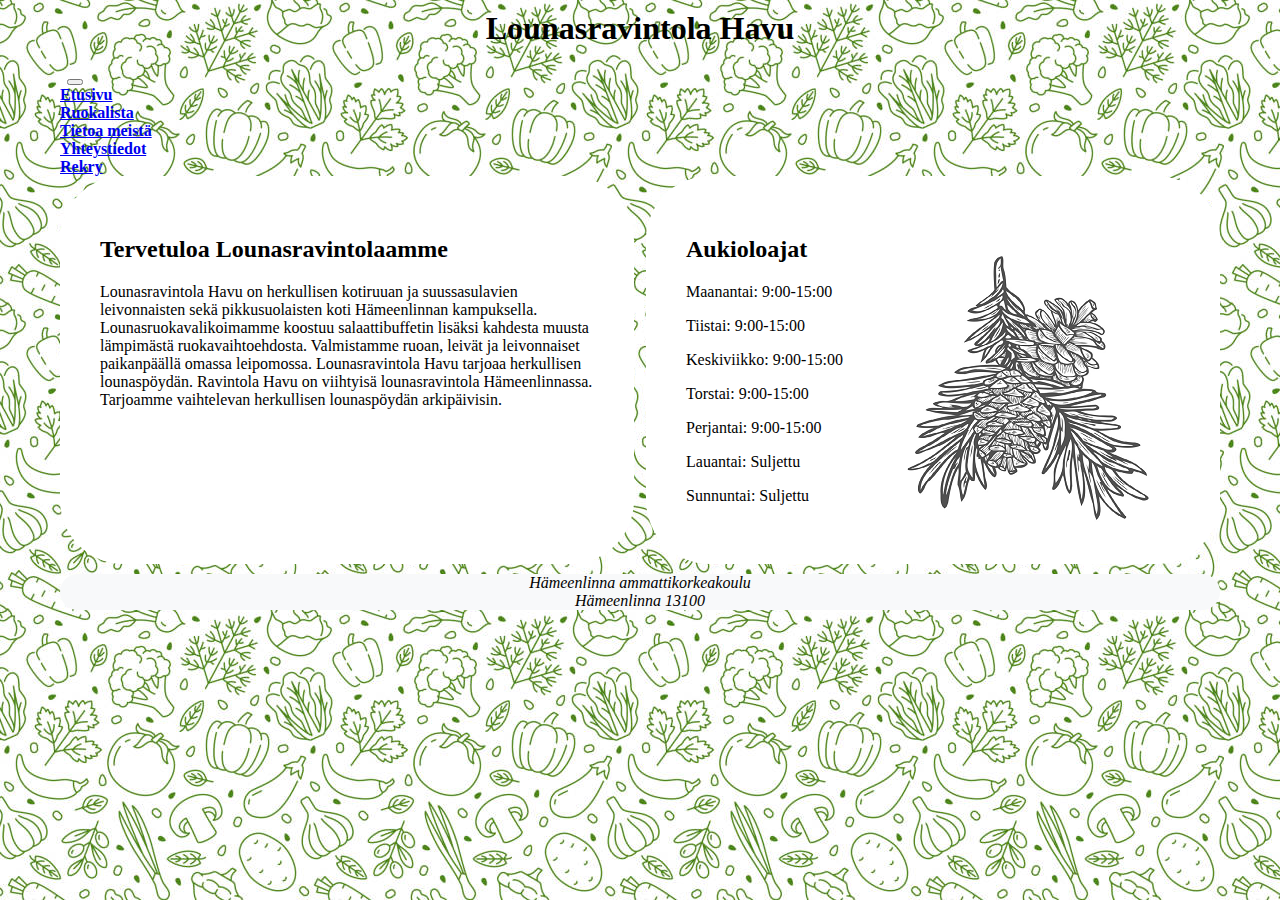
<file: index.html>
<!DOCTYPE html>
<html lang="fi">

<head>
  <meta charset="UTF-8">
  <meta http-equiv="X-UA-Compatible" content="IE=edge">
  <meta name="viewport" content="width=device-width, initial-scale=1.0">
  <meta name="description" content="Lounasravintola Havun nettisivut">
  <title>Team 22 - Project Work</title>
  <link href="https://cdn.jsdelivr.net/npm/bootstrap@5.3.0-alpha1/dist/css/bootstrap.min.css" rel="stylesheet"
    integrity="sha384-GLhlTQ8iRABdZLl6O3oVMWSktQOp6b7In1Zl3/Jr59b6EGGoI1aFkw7cmDA6j6gD" crossorigin="anonymous">
  <link href="assets/css/style.css" rel="stylesheet" type="text/css">
  <style>
    body {
      margin-right: 60px;
      margin-left: 60px;
      background-image: url('assets/images/backgroundFood.jpg');
      background-repeat: repeat;

    }

    ul {
      display: block;
      margin: auto;
    }
  </style>
</head>

<body>
  <h1>Lounasravintola Havu</h1>
  <header class="row">
    <nav class="navbar navbar-expand-lg bg-secondary-subtle rounded-pill ">
      <div class="container-fluid">

        <button class="navbar-toggler" type="button" data-bs-toggle="collapse" data-bs-target="#navbarSupportedContent"
          aria-controls="navbarSupportedContent" aria-expanded="false" aria-label="Toggle navigation">
          <span class="navbar-toggler-icon"></span>
        </button>
        <div class="collapse navbar-collapse" id="navbarSupportedContent">
          <ul class="navbar-nav me-auto mb-2 mb-lg-0">
            <div></div>
            <li class="nav-item">
              <a class="nav-link active" aria-current="page" href="index.html"><b>Etusivu</b></a>
            </li>
            <li class="nav-item">
              <a class="nav-link active" aria-current="page" href="ruokalista.html"><b>Ruokalista</b></a>
            </li>
            <li class="nav-item">
              <a class="nav-link" href="tietoameista.html"><b>Tietoa meistä</b></a>
            </li>
            <li class="nav-item">
              <a class="nav-link" href="yhteystiedot.html"><b>Yhteystiedot</b></a>
            </li>
            <li class="nav-item">
              <a class="nav-link" href="rekry.html"><b>Rekry</b></a>
            </li>
        </div>
        </ul>
      </div>
      </div>
    </nav>
  </header>

  <section>
    <article>
      <h2>Tervetuloa Lounasravintolaamme</h2>
      <p>
        Lounasravintola Havu on herkullisen kotiruuan ja suussasulavien leivonnaisten sekä pikkusuolaisten koti
        Hämeenlinnan kampuksella. Lounasruokavalikoimamme koostuu salaattibuffetin lisäksi kahdesta muusta lämpimästä
        ruokavaihtoehdosta.
        Valmistamme ruoan, leivät ja leivonnaiset paikanpäällä omassa leipomossa.

        Lounasravintola Havu tarjoaa herkullisen lounaspöydän.

        Ravintola Havu on viihtyisä lounasravintola Hämeenlinnassa.
        Tarjoamme vaihtelevan herkullisen lounaspöydän arkipäivisin.
      </p>
    </article>
    <article>
      <h2>Aukioloajat <img src="assets/images/Havu.png" alt="opensource image" style="float:right; margin-left: 15px;">
      </h2>
      <p>Maanantai: 9:00-15:00 </p>
      <p>Tiistai: 9:00-15:00</p>
      <p>Keskiviikko: 9:00-15:00</p>
      <p>Torstai: 9:00-15:00</p>
      <p>Perjantai: 9:00-15:00</p>
      <p>Lauantai: Suljettu</p>
      <p>Sunnuntai: Suljettu</p>
    </article>
  </section>
  <footer>
    <address>
      Hämeenlinna ammattikorkeakoulu<br>
      Hämeenlinna 13100<br>
    </address>
  </footer>
  <script src="https://cdn.jsdelivr.net/npm/bootstrap@5.3.0-alpha1/dist/js/bootstrap.bundle.min.js"
    integrity="sha384-w76AqPfDkMBDXo30jS1Sgez6pr3x5MlQ1ZAGC+nuZB+EYdgRZgiwxhTBTkF7CXvN"
    crossorigin="anonymous"></script>
</body>

</html>
</file>
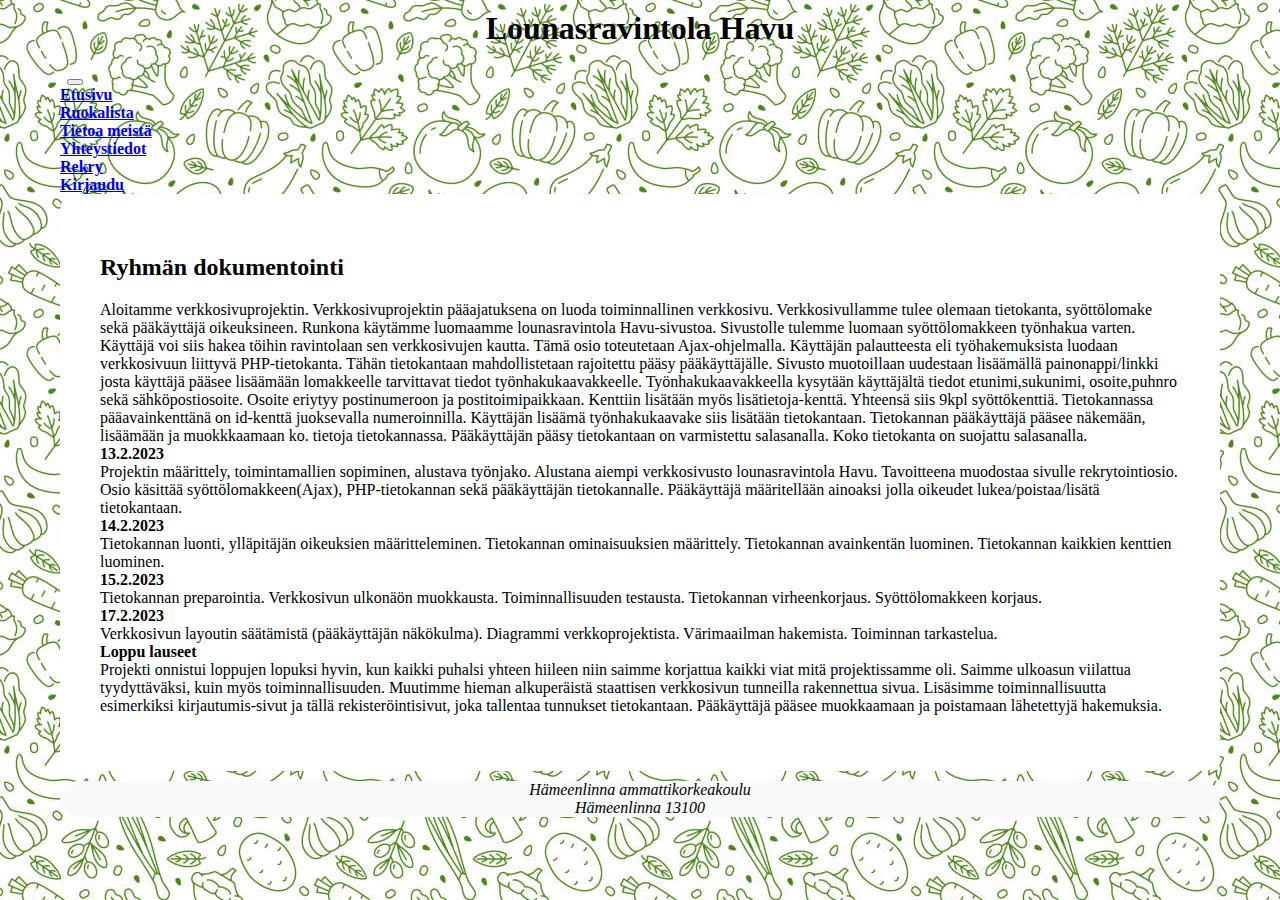
<file: dokumentointi.html>
<!DOCTYPE html>
<html lang="fi">

<head>
  <meta charset="UTF-8">
  <meta http-equiv="X-UA-Compatible" content="IE=edge">
  <meta name="viewport" content="width=device-width, initial-scale=1.0">
  <meta name="description" content="Lounasravintola Havun nettisivut">
  <title>Team 22 - Project Work</title>
  <link href="https://cdn.jsdelivr.net/npm/bootstrap@5.3.0-alpha1/dist/css/bootstrap.min.css" rel="stylesheet"
    integrity="sha384-GLhlTQ8iRABdZLl6O3oVMWSktQOp6b7In1Zl3/Jr59b6EGGoI1aFkw7cmDA6j6gD" crossorigin="anonymous">
    <link href="assets/css/rekrystyle.css" rel="stylesheet" type="text/css">
  <style>
    body {
      margin-right: 60px;
      margin-left: 60px;
      background-image: url(assets/images/backgroundFood.jpg);
      background-repeat: repeat;
    }

    ul {
      display: block;
      margin: auto;
    }
  </style>
</head>

<body>
  <h1>Lounasravintola Havu</h1>
  <header class="row">
    <nav class="navbar navbar-expand-lg bg-secondary-subtle rounded-pill ">
      <div class="container-fluid">

        <button class="navbar-toggler" type="button" data-bs-toggle="collapse" data-bs-target="#navbarSupportedContent"
          aria-controls="navbarSupportedContent" aria-expanded="false" aria-label="Toggle navigation">
          <span class="navbar-toggler-icon"></span>
        </button>
        <div class="collapse navbar-collapse" id="navbarSupportedContent">
          <ul class="navbar-nav me-auto mb-2 mb-lg-0">
            <div></div>
            <li class="nav-item">
              <a class="nav-link active" aria-current="page" href="index.html"><b>Etusivu</b></a>
            </li>
            <li class="nav-item">
              <a class="nav-link active" aria-current="page" href="ruokalista.html"><b>Ruokalista</b></a>
            </li>
            <li class="nav-item">
              <a class="nav-link" href="tietoameista.html"><b>Tietoa meistä</b></a>
            </li>
            <li class="nav-item">
              <a class="nav-link" href="yhteystiedot.html"><b>Yhteystiedot</b></a>
            </li>
            <li class="nav-item">
              <a class="nav-link" href="rekry.html"><b>Rekry</b></a>
            </li>
            <li class="nav-item">
              <a class="nav-link" href="kirjaudu.php"><b>Kirjaudu</b></a>
            </li>
        </div>
        </ul>
      </div>
      </div>
    </nav>
  </header>

  <section>
    <article>
        <h2>Ryhmän dokumentointi</h2>
        <p> Aloitamme verkkosivuprojektin. Verkkosivuprojektin pääajatuksena on luoda toiminnallinen verkkosivu. 
            Verkkosivullamme tulee olemaan tietokanta, syöttölomake sekä pääkäyttäjä oikeuksineen. 
            Runkona käytämme luomaamme lounasravintola Havu-sivustoa. 
            Sivustolle tulemme luomaan syöttölomakkeen työnhakua varten. Käyttäjä voi siis hakea töihin ravintolaan sen verkkosivujen kautta. Tämä osio toteutetaan Ajax-ohjelmalla. Käyttäjän palautteesta eli työhakemuksista luodaan verkkosivuun liittyvä PHP-tietokanta. Tähän tietokantaan mahdollistetaan rajoitettu pääsy pääkäyttäjälle. Sivusto muotoillaan uudestaan lisäämällä painonappi/linkki josta käyttäjä pääsee lisäämään lomakkeelle tarvittavat tiedot työnhakukaavakkeelle. 
            Työnhakukaavakkeella kysytään käyttäjältä tiedot etunimi,sukunimi, osoite,puhnro sekä sähköpostiosoite. Osoite eriytyy postinumeroon ja postitoimipaikkaan. Kenttiin lisätään myös lisätietoja-kenttä. Yhteensä siis 9kpl syöttökenttiä. Tietokannassa pääavainkenttänä on id-kenttä juoksevalla numeroinnilla. Käyttäjän lisäämä työnhakukaavake siis lisätään tietokantaan. Tietokannan pääkäyttäjä pääsee näkemään, lisäämään ja muokkkaamaan ko. tietoja tietokannassa. 
            Pääkäyttäjän pääsy tietokantaan on varmistettu salasanalla. Koko tietokanta on suojattu salasanalla.<br>
            <b>13.2.2023</b><br>
            Projektin määrittely, toimintamallien sopiminen, alustava työnjako. Alustana aiempi verkkosivusto lounasravintola Havu. Tavoitteena muodostaa sivulle rekrytointiosio. Osio käsittää syöttölomakkeen(Ajax), PHP-tietokannan sekä pääkäyttäjän tietokannalle. 
            Pääkäyttäjä määritellään ainoaksi jolla oikeudet lukea/poistaa/lisätä tietokantaan.<br>
            
            <b>14.2.2023</b><br>
            Tietokannan luonti, ylläpitäjän oikeuksien määritteleminen. Tietokannan ominaisuuksien määrittely. 
            Tietokannan avainkentän luominen. Tietokannan kaikkien kenttien luominen.<br>
            
            <b>15.2.2023</b><br>
            Tietokannan preparointia. Verkkosivun ulkonäön muokkausta. 
            Toiminnallisuuden testausta. Tietokannan virheenkorjaus. Syöttölomakkeen korjaus.<br>

            <b>17.2.2023</b><br>
                Verkkosivun layoutin säätämistä (pääkäyttäjän näkökulma). Diagrammi verkkoprojektista. Värimaailman hakemista. Toiminnan tarkastelua.<br>
            <b>Loppu lauseet</b><br>
            Projekti onnistui loppujen lopuksi hyvin, kun kaikki puhalsi yhteen hiileen niin saimme korjattua kaikki viat mitä projektissamme oli. Saimme ulkoasun viilattua tyydyttäväksi, kuin myös toiminnallisuuden. Muutimme hieman alkuperäistä staattisen verkkosivun tunneilla rakennettua sivua. Lisäsimme toiminnallisuutta esimerkiksi kirjautumis-sivut ja tällä rekisteröintisivut, joka tallentaa tunnukset tietokantaan. 
            Pääkäyttäjä pääsee muokkaamaan ja poistamaan lähetettyjä hakemuksia.  
            </p> 
    </article>
  </section>
  <footer>
    <address>
      Hämeenlinna ammattikorkeakoulu<br>
      Hämeenlinna 13100<br>
    </address>
  </footer>
  <script src="https://cdn.jsdelivr.net/npm/bootstrap@5.3.0-alpha1/dist/js/bootstrap.bundle.min.js"
    integrity="sha384-w76AqPfDkMBDXo30jS1Sgez6pr3x5MlQ1ZAGC+nuZB+EYdgRZgiwxhTBTkF7CXvN"
    crossorigin="anonymous"></script>
</body>

</html>
</file>
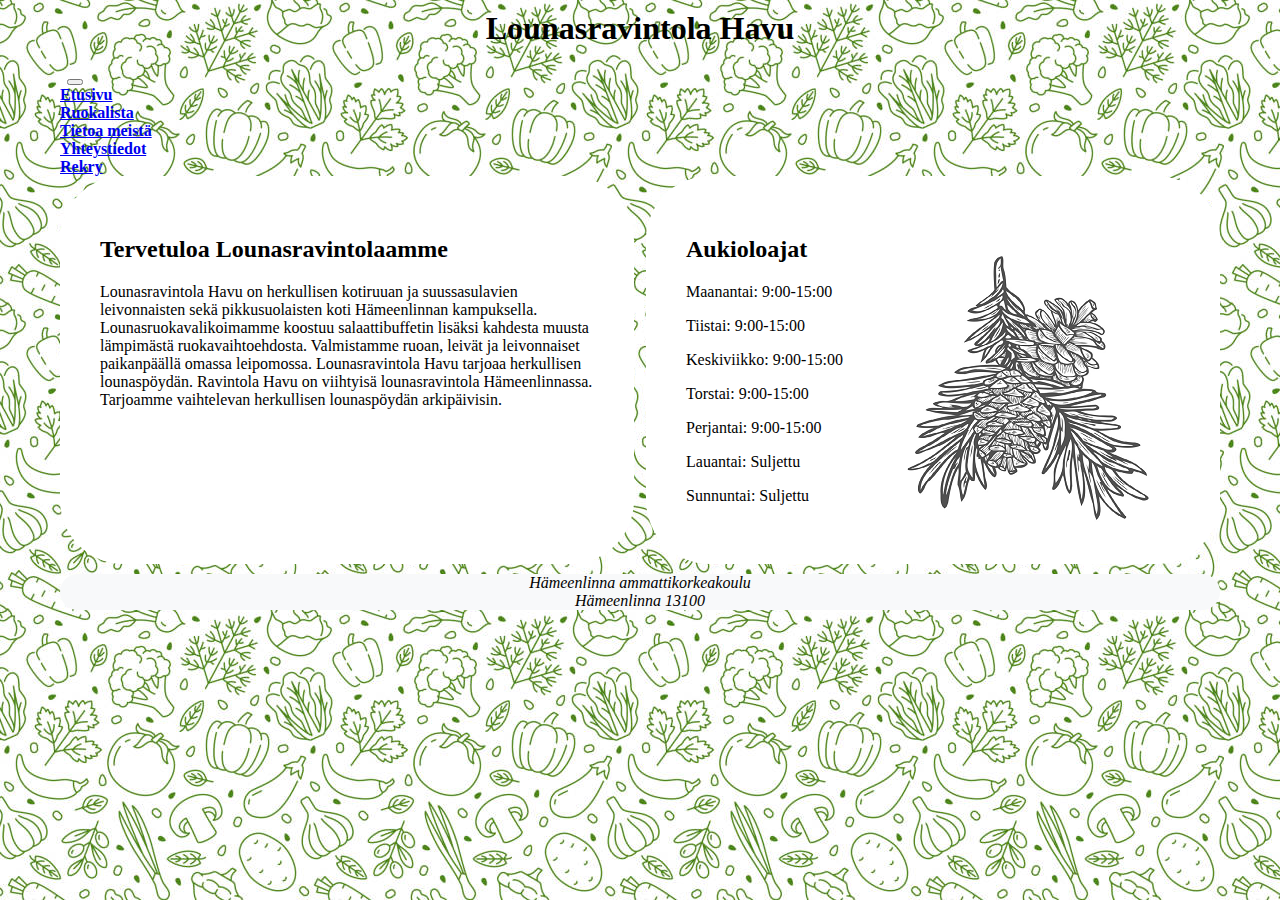
<file: etusivu.html>
<!DOCTYPE html>
<html lang="fi">

<head>
  <meta charset="UTF-8">
  <meta http-equiv="X-UA-Compatible" content="IE=edge">
  <meta name="viewport" content="width=device-width, initial-scale=1.0">
  <meta name="description" content="Lounasravintola Havun nettisivut">
  <title>Team 22 - Project Work</title>
  <link href="https://cdn.jsdelivr.net/npm/bootstrap@5.3.0-alpha1/dist/css/bootstrap.min.css" rel="stylesheet"
    integrity="sha384-GLhlTQ8iRABdZLl6O3oVMWSktQOp6b7In1Zl3/Jr59b6EGGoI1aFkw7cmDA6j6gD" crossorigin="anonymous">
  <link href="assets/css/style.css" rel="stylesheet" type="text/css">
  <style>
    body {
      margin-right: 60px;
      margin-left: 60px;
      background-image: url('assets/images/backgroundFood.jpg');
      background-repeat: repeat;

    }

    ul {
      display: block;
      margin: auto;
    }
  </style>
</head>

<body>
  <h1>Lounasravintola Havu</h1>
  <header class="row">
    <nav class="navbar navbar-expand-lg bg-secondary-subtle rounded-pill ">
      <div class="container-fluid">

        <button class="navbar-toggler" type="button" data-bs-toggle="collapse" data-bs-target="#navbarSupportedContent"
          aria-controls="navbarSupportedContent" aria-expanded="false" aria-label="Toggle navigation">
          <span class="navbar-toggler-icon"></span>
        </button>
        <div class="collapse navbar-collapse" id="navbarSupportedContent">
          <ul class="navbar-nav me-auto mb-2 mb-lg-0">
            <div></div>
            <li class="nav-item">
              <a class="nav-link active" aria-current="page" href="etusivu.html"><b>Etusivu</b></a>
            </li>
            <li class="nav-item">
              <a class="nav-link active" aria-current="page" href="ruokalista.html"><b>Ruokalista</b></a>
            </li>
            <li class="nav-item">
              <a class="nav-link" href="tietoameista.html"><b>Tietoa meistä</b></a>
            </li>
            <li class="nav-item">
              <a class="nav-link" href="yhteystiedot.html"><b>Yhteystiedot</b></a>
            </li>
            <li class="nav-item">
              <a class="nav-link" href="rekry.html"><b>Rekry</b></a>
            </li>
        </div>
        </ul>
      </div>
      </div>
    </nav>
  </header>

  <section>
    <article>
      <h2>Tervetuloa Lounasravintolaamme</h2>
      <p>
        Lounasravintola Havu on herkullisen kotiruuan ja suussasulavien leivonnaisten sekä pikkusuolaisten koti
        Hämeenlinnan kampuksella. Lounasruokavalikoimamme koostuu salaattibuffetin lisäksi kahdesta muusta lämpimästä
        ruokavaihtoehdosta.
        Valmistamme ruoan, leivät ja leivonnaiset paikanpäällä omassa leipomossa.

        Lounasravintola Havu tarjoaa herkullisen lounaspöydän.

        Ravintola Havu on viihtyisä lounasravintola Hämeenlinnassa.
        Tarjoamme vaihtelevan herkullisen lounaspöydän arkipäivisin.
      </p>
    </article>
    <article>
      <h2>Aukioloajat <img src="assets/images/Havu.png" alt="opensource image" style="float:right; margin-left: 15px;">
      </h2>
      <p>Maanantai: 9:00-15:00 </p>
      <p>Tiistai: 9:00-15:00</p>
      <p>Keskiviikko: 9:00-15:00</p>
      <p>Torstai: 9:00-15:00</p>
      <p>Perjantai: 9:00-15:00</p>
      <p>Lauantai: Suljettu</p>
      <p>Sunnuntai: Suljettu</p>
    </article>
  </section>
  <footer>
    <address>
      Hämeenlinna ammattikorkeakoulu<br>
      Hämeenlinna 13100<br>
    </address>
  </footer>
  <script src="https://cdn.jsdelivr.net/npm/bootstrap@5.3.0-alpha1/dist/js/bootstrap.bundle.min.js"
    integrity="sha384-w76AqPfDkMBDXo30jS1Sgez6pr3x5MlQ1ZAGC+nuZB+EYdgRZgiwxhTBTkF7CXvN"
    crossorigin="anonymous"></script>
</body>

</html>
</file>
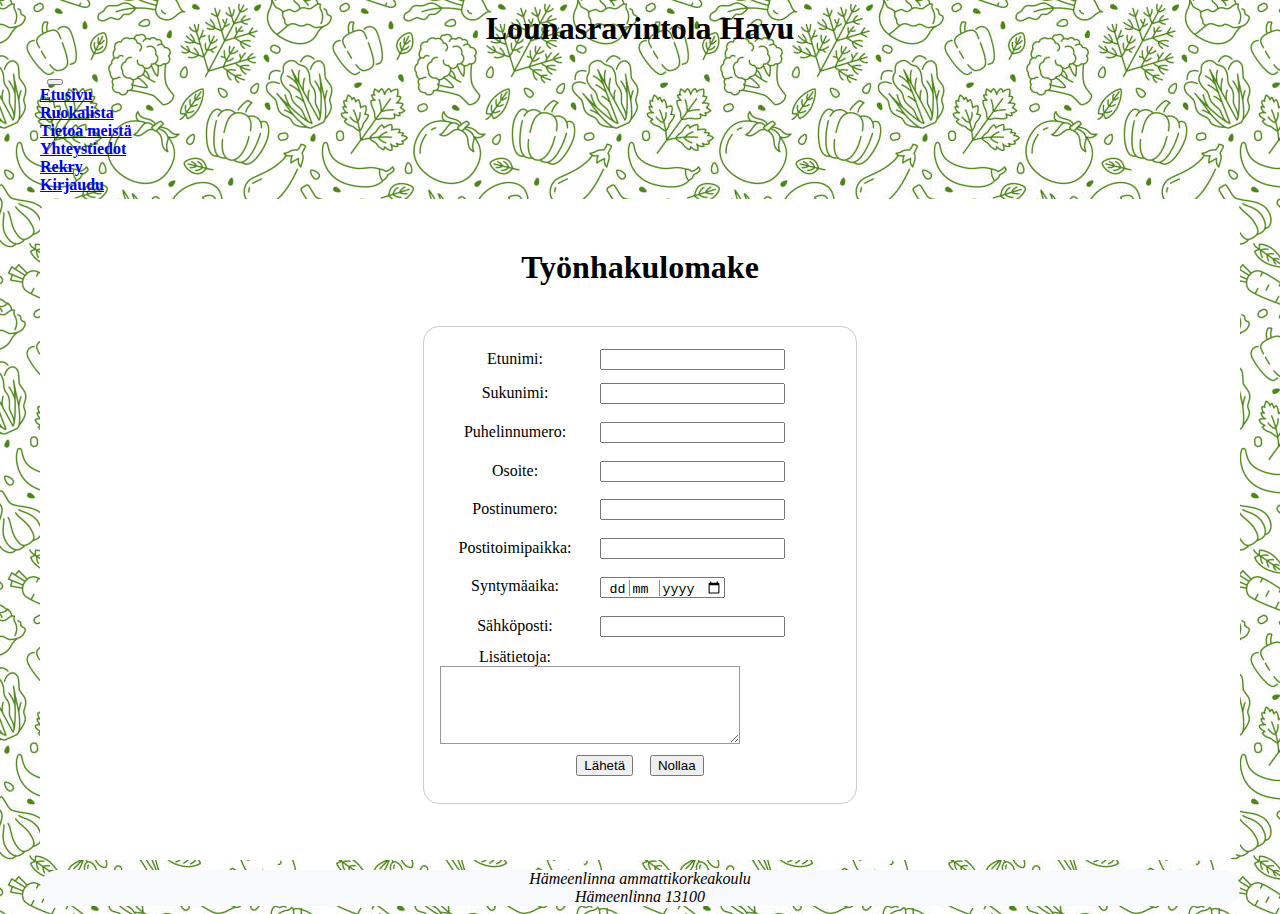
<file: hakemus.html>
<!DOCTYPE html>
<html lang="fi">

<head>
    <meta charset="UTF-8">
    <meta http-equiv="X-UA-Compatible" content="IE=edge">
    <meta name="viewport" content="width=device-width, initial-scale=1.0">
    <meta name="description" content="Lounasravintola Havun rekry">
    <title>Lounasravintola Rekry</title>
    <link href="https://cdn.jsdelivr.net/npm/bootstrap@5.3.0-alpha1/dist/css/bootstrap.min.css" rel="stylesheet"
        integrity="sha384-GLhlTQ8iRABdZLl6O3oVMWSktQOp6b7In1Zl3/Jr59b6EGGoI1aFkw7cmDA6j6gD" crossorigin="anonymous">
    <link href="assets/css/rekrystyle.css" rel="stylesheet" type="text/css">
    <style>
        body {
            background-image: url(assets/images/backgroundFood.jpg);
            background-repeat: repeat;
        }

        ul {
            display: block;
            margin: auto;
        }

        h2,
        p {
            text-align: center;
        }

        div {
            margin-bottom: 5px;
        }

        label {
            display: inline-block;
            width: 150px;
            text-align: center;
        }
    </style>
</head>

<body>
    <script>
        function lahetaHakemus(lomake) {
            var hakemus = new Object();
            hakemus.etunimi = lomake.etunimi.value;
            hakemus.sukunimi = lomake.sukunimi.value;
            hakemus.puhelinnumero = lomake.puhelinnumero.value;
            hakemus.osoite = lomake.osoite.value;
            hakemus.postinumero = lomake.postinumero.value;
            hakemus.postitoimipaikka = lomake.postitoimipaikka.value;
            hakemus.syntymaaika = lomake.syntymaaika.value;
            hakemus.sahkoposti = lomake.sahkoposti.value;
            hakemus.lisatietoa = lomake.lisatietoa.value;
            var jsonHakemus = JSON.stringify(hakemus);

            xmlhttp = new XMLHttpRequest();
            xmlhttp.onreadystatechange = function () {
                if (this.readyState == 4 && this.status == 200) {
                    document.getElementById("result").innerHTML = this.responseText;
                }
            };
            xmlhttp.open("POST", "lisaahakemus.php", true);
            xmlhttp.setRequestHeader("Content-type", "application/x-www-form-urlencoded");
            xmlhttp.send("hakemus=" + jsonHakemus);
        }

    </script>

    <h1>Lounasravintola Havu</h1>
    <a class="navbar-brand" href="index.html">
    </a>
    <header class="row">
        <nav class="navbar navbar-expand-lg bg-secondary-subtle rounded-pill">
            <div class="container-fluid">

                <button class="navbar-toggler" type="button" data-bs-toggle="collapse"
                    data-bs-target="#navbarSupportedContent" aria-controls="navbarSupportedContent"
                    aria-expanded="false" aria-label="Toggle navigation">
                    <span class="navbar-toggler-icon"></span>
                </button>
                <div class="collapse navbar-collapse" id="navbarSupportedContent">
                    <ul class="navbar-nav me-auto mb-2 mb-lg-0">
                        <li class="nav-item">
                            <a class="nav-link active" aria-current="page" href="index.html"><b>Etusivu</b></a>
                        </li>
                        <li class="nav-item">
                            <a class="nav-link active" aria-current="page" href="ruokalista.html"><b>Ruokalista</b></a>
                        </li>
                        <li class="nav-item">
                            <a class="nav-link" href="tietoameista.html"><b>Tietoa meistä</b></a>
                        </li>
                        <li class="nav-item">
                            <a class="nav-link" href="yhteystiedot.html"><b>Yhteystiedot</b></a>
                        </li>
                        <li>
                        <li class="nav-item">
                            <a class="nav-link" href="rekry.html"><b>Rekry</b></a>
                        </li>
                        <li class="nav-item">
                            <a class="nav-link" href="kirjaudu.php"><b>Kirjaudu</b></a>
                        </li>

                    </ul>
                </div>
            </div>
        </nav>
    </header>
    <section>
        <article>
            <h1>Työnhakulomake</h1> <br>
            <form id='hakemus'>
                <ul>
                    <form action='./paivitatiedot.php' method='post'>

                        <div>
                            <label>Etunimi:</label>
                            <input type='text' name='etunimi' value=''>

                            <div>
                                <label>Sukunimi:</label>
                                <input type='text' name='sukunimi' value=''>
                            </div>
                            <div>
                                <label>Puhelinnumero:</label>
                                <input type='tel' name='puhelinnumero' value=''>
                            </div>
                            <div>
                                <label>Osoite:</label>
                                <input type='text' name='osoite' value=''>
                            </div>
                            <div>
                                <label>Postinumero:</label>
                                <input type='text' name='postinumero' value=''>
                            </div>
                            <div>
                                <label>Postitoimipaikka:</label>
                                <input type='text' name='postitoimipaikka' value=''>
                            </div>
                            <div>
                                <label>Syntymäaika:</label>
                                <input type='date' name='syntymaaika' value=''>
                            </div>
                            <div>
                                <label>Sähköposti:</label>
                                <input type='email' name='sahkoposti' value=''>
                            </div>
                                <label>Lisätietoja:</label>
                                <textarea class="form-control" rows="4" cols="70" name="lisatietoa" form="hakemus"></textarea>
                            <div style="text-align:center;">
                                <input type='button' name='ok' value='Lähetä' onclick='lahetaHakemus(this.form);'>
                                <input type="reset" value="Nollaa"><br>
                            </div>
                    </form>

                </ul>

            </form>
            <p id='result'>
            </p>
        </article>
    </section>
</body>

<footer>
    <address>
        Hämeenlinna ammattikorkeakoulu<br>
        Hämeenlinna 13100<br>
    </address>
</footer>
<script src="https://cdn.jsdelivr.net/npm/bootstrap@5.3.0-alpha1/dist/js/bootstrap.bundle.min.js"
    integrity="sha384-w76AqPfDkMBDXo30jS1Sgez6pr3x5MlQ1ZAGC+nuZB+EYdgRZgiwxhTBTkF7CXvN"
    crossorigin="anonymous"></script>

</html>
</file>
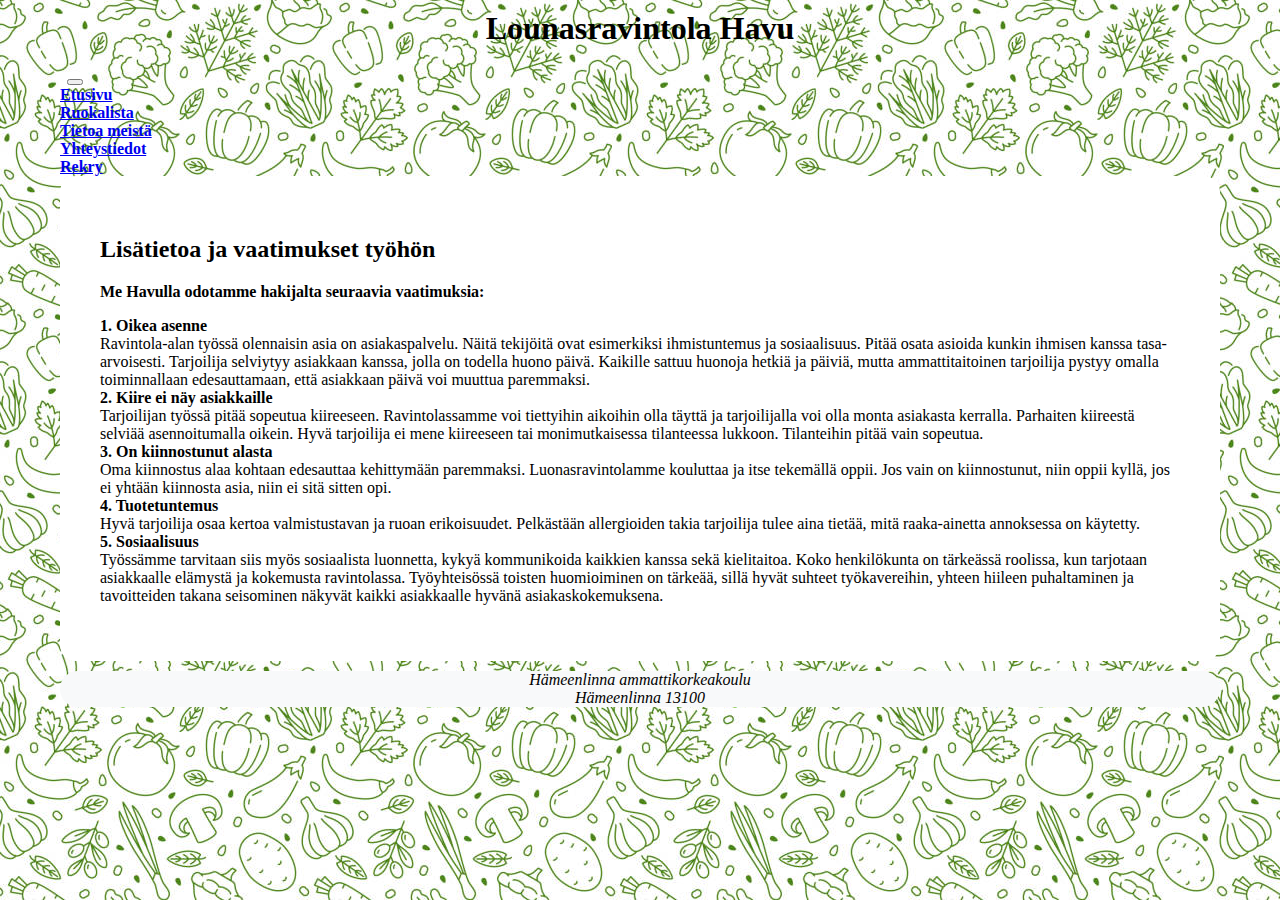
<file: lisatietoa.html>
<!DOCTYPE html>
<html lang="fi">

<head>
  <meta charset="UTF-8">
  <meta http-equiv="X-UA-Compatible" content="IE=edge">
  <meta name="viewport" content="width=device-width, initial-scale=1.0">
  <meta name="description" content="Lounasravintola Havun nettisivut">
  <title>Team 22 - Project Work</title>
  <link href="https://cdn.jsdelivr.net/npm/bootstrap@5.3.0-alpha1/dist/css/bootstrap.min.css" rel="stylesheet"
    integrity="sha384-GLhlTQ8iRABdZLl6O3oVMWSktQOp6b7In1Zl3/Jr59b6EGGoI1aFkw7cmDA6j6gD" crossorigin="anonymous">
  <link href="assets/css/rekrystyle.css" rel="stylesheet" type="text/css">
  <style>
    body {
      margin-right: 60px;
      margin-left: 60px;
      background-image: url(assets/images/backgroundFood.jpg);
      background-repeat: repeat;

    }

    ul {
      display: block;
      margin: auto;
    }
  </style>
</head>

<body>
  <h1>Lounasravintola Havu</h1>
  <header class="row">
    <nav class="navbar navbar-expand-lg bg-secondary-subtle rounded-pill ">
      <div class="container-fluid">

        <button class="navbar-toggler" type="button" data-bs-toggle="collapse" data-bs-target="#navbarSupportedContent"
          aria-controls="navbarSupportedContent" aria-expanded="false" aria-label="Toggle navigation">
          <span class="navbar-toggler-icon"></span>
        </button>
        <div class="collapse navbar-collapse" id="navbarSupportedContent">
          <ul class="navbar-nav me-auto mb-2 mb-lg-0">
            <div></div>
            <li class="nav-item">
              <a class="nav-link active" aria-current="page" href="index.html"><b>Etusivu</b></a>
            </li>
            <li class="nav-item">
              <a class="nav-link active" aria-current="page" href="ruokalista.html"><b>Ruokalista</b></a>
            </li>
            <li class="nav-item">
              <a class="nav-link" href="tietoameista.html"><b>Tietoa meistä</b></a>
            </li>
            <li class="nav-item">
              <a class="nav-link" href="yhteystiedot.html"><b>Yhteystiedot</b></a>
            </li>
            <li class="nav-item">
              <a class="nav-link" href="rekry.html"><b>Rekry</b></a>
            </li>
        </div>
        </ul>
      </div>
      </div>
    </nav>
  </header>

  <section>
    <article>
      <h2>Lisätietoa ja vaatimukset työhön</h2>
      <p>
      <p><b>Me Havulla odotamme hakijalta seuraavia vaatimuksia:</b></p>

      <p><b>1. Oikea asenne</b><br>
        Ravintola-alan työssä olennaisin asia on asiakaspalvelu. Näitä tekijöitä ovat esimerkiksi ihmistuntemus ja
        sosiaalisuus. Pitää osata asioida kunkin ihmisen kanssa tasa-arvoisesti. Tarjoilija selviytyy asiakkaan kanssa,
        jolla on todella huono päivä. Kaikille sattuu huonoja hetkiä ja päiviä, mutta ammattitaitoinen tarjoilija pystyy
        omalla toiminnallaan edesauttamaan, että asiakkaan päivä voi muuttua paremmaksi.<br>
        <b>2. Kiire ei näy asiakkaille</b><br>
        Tarjoilijan työssä pitää sopeutua kiireeseen. Ravintolassamme voi tiettyihin aikoihin olla täyttä ja
        tarjoilijalla voi olla monta asiakasta kerralla. Parhaiten kiireestä selviää asennoitumalla oikein. Hyvä
        tarjoilija ei mene kiireeseen tai monimutkaisessa tilanteessa lukkoon. Tilanteihin pitää vain sopeutua.<br>
        <b>3. On kiinnostunut alasta</b><br>
        Oma kiinnostus alaa kohtaan edesauttaa kehittymään paremmaksi. Luonasravintolamme kouluttaa ja itse tekemällä
        oppii. Jos vain on kiinnostunut, niin oppii kyllä, jos ei yhtään kiinnosta asia, niin ei sitä sitten opi.<br>
        <b>4. Tuotetuntemus</b><br>
        Hyvä tarjoilija osaa kertoa valmistustavan ja ruoan erikoisuudet. Pelkästään allergioiden takia tarjoilija tulee
        aina tietää, mitä raaka-ainetta annoksessa on käytetty.<br>
        <b>5. Sosiaalisuus</b><br>
        Työssämme tarvitaan siis myös sosiaalista luonnetta, kykyä kommunikoida kaikkien kanssa sekä kielitaitoa. Koko
        henkilökunta on tärkeässä roolissa, kun tarjotaan asiakkaalle elämystä ja kokemusta ravintolassa. Työyhteisössä
        toisten huomioiminen on tärkeää, sillä hyvät suhteet työkavereihin, yhteen hiileen puhaltaminen ja tavoitteiden
        takana seisominen näkyvät kaikki asiakkaalle hyvänä asiakaskokemuksena.
      </p>
    </article>
  </section>
  <footer>
    <address>
      Hämeenlinna ammattikorkeakoulu<br>
      Hämeenlinna 13100<br>
    </address>
  </footer>
  <script src="https://cdn.jsdelivr.net/npm/bootstrap@5.3.0-alpha1/dist/js/bootstrap.bundle.min.js"
    integrity="sha384-w76AqPfDkMBDXo30jS1Sgez6pr3x5MlQ1ZAGC+nuZB+EYdgRZgiwxhTBTkF7CXvN"
    crossorigin="anonymous"></script>
</body>

</html>
</file>
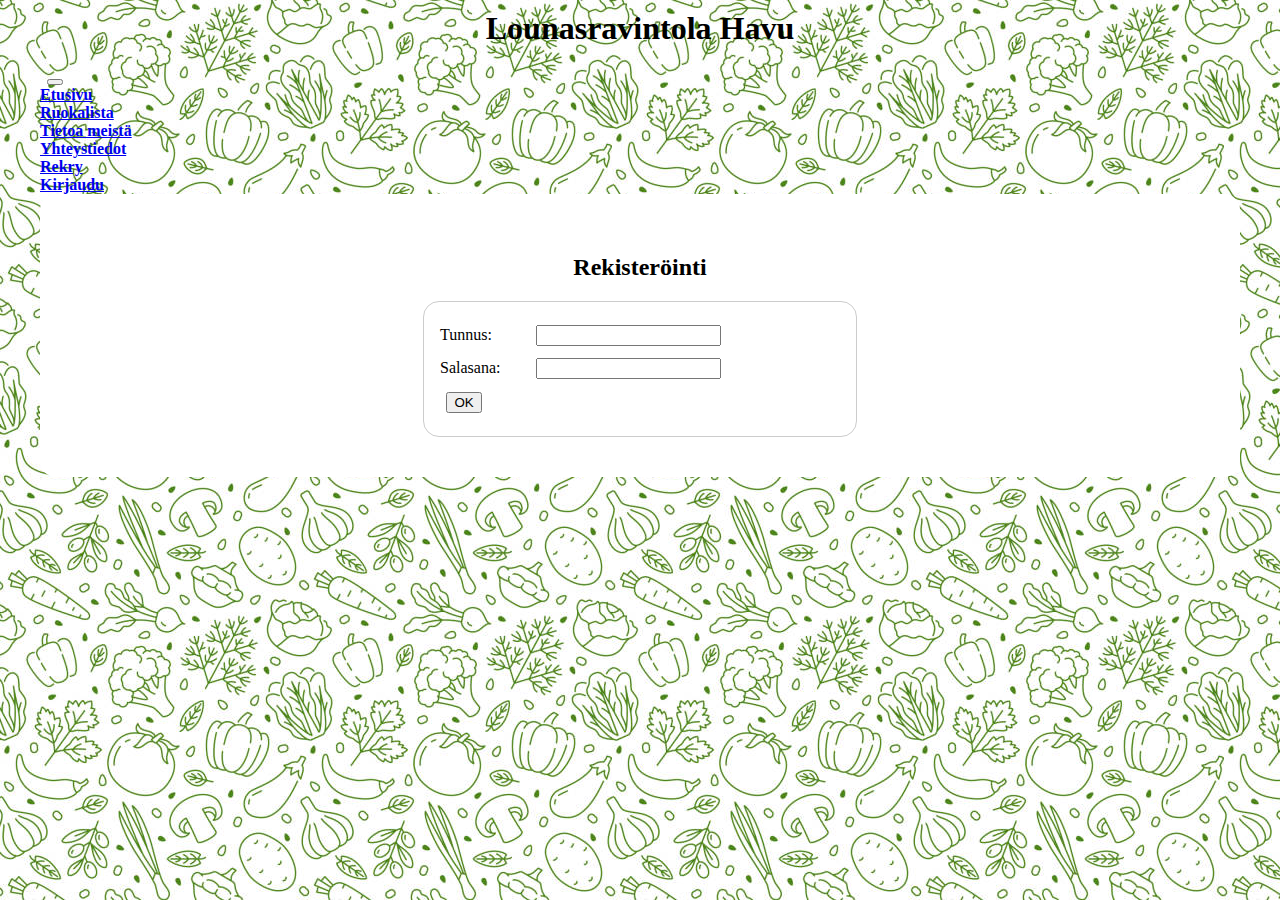
<file: rekisteroityminen.html>
<!DOCTYPE html>
<html lang="fi">

<head>
    <meta charset="UTF-8">
    <meta http-equiv="X-UA-Compatible" content="IE=edge">
    <meta name="viewport" content="width=device-width, initial-scale=1.0">
    <title>Kirjaudu</title>
    <link href="https://cdn.jsdelivr.net/npm/bootstrap@5.3.0-alpha1/dist/css/bootstrap.min.css" rel="stylesheet"
        integrity="sha384-GLhlTQ8iRABdZLl6O3oVMWSktQOp6b7In1Zl3/Jr59b6EGGoI1aFkw7cmDA6j6gD" crossorigin="anonymous">
    <link href="assets/css/rekrystyle.css" rel="stylesheet" type="text/css">
    <style>
        body {
            background-image: url(assets/images/backgroundFood.jpg);
            background-repeat: repeat;
        }

        ul {
            display: block;
            margin: auto;
        }

        h2 {
            text-align: center;
        }
    </style>
</head>

<body>
    <h1>Lounasravintola Havu</h1>
    <header class="row">
        <nav class="navbar navbar-expand-lg bg-secondary-subtle rounded-pill ">
            <div class="container-fluid">

                <button class="navbar-toggler" type="button" data-bs-toggle="collapse"
                    data-bs-target="#navbarSupportedContent" aria-controls="navbarSupportedContent"
                    aria-expanded="false" aria-label="Toggle navigation">
                    <span class="navbar-toggler-icon"></span>
                </button>
                <div class="collapse navbar-collapse" id="navbarSupportedContent">
                    <ul class="navbar-nav me-auto mb-2 mb-lg-0">
                        <div></div>
                        <li class="nav-item">
                            <a class="nav-link active" aria-current="page" href="index.html"><b>Etusivu</b></a>
                        </li>
                        <li class="nav-item">
                            <a class="nav-link active" aria-current="page" href="ruokalista.html"><b>Ruokalista</b></a>
                        </li>
                        <li class="nav-item">
                            <a class="nav-link" href="tietoameista.html"><b>Tietoa meistä</b></a>
                        </li>
                        <li class="nav-item">
                            <a class="nav-link" href="yhteystiedot.html"><b>Yhteystiedot</b></a>
                        </li>
                        <li class="nav-item">
                            <a class="nav-link" href="rekry.html"><b>Rekry</b></a>
                        </li>
                        <li class="nav-item">
                            <a class="nav-link" href="kirjaudu.php"><b>Kirjaudu</b></a>
                        </li>
                </div>
                </ul>
            </div>
            </div>
        </nav>
    </header>
    <article>

        <h2>Rekisteröinti</h2>
        <form action='rekisteroidy.php' method='post'>
            <label>Tunnus: </label><input type='text' name='tunnus' value=''><br>
            <label>Salasana: </label><input type='password' name='salasana' value=''><br>
            <input type='submit' name='ok' value='OK'> <br>
        </form>
    </article>
</body>

</html>
</file>
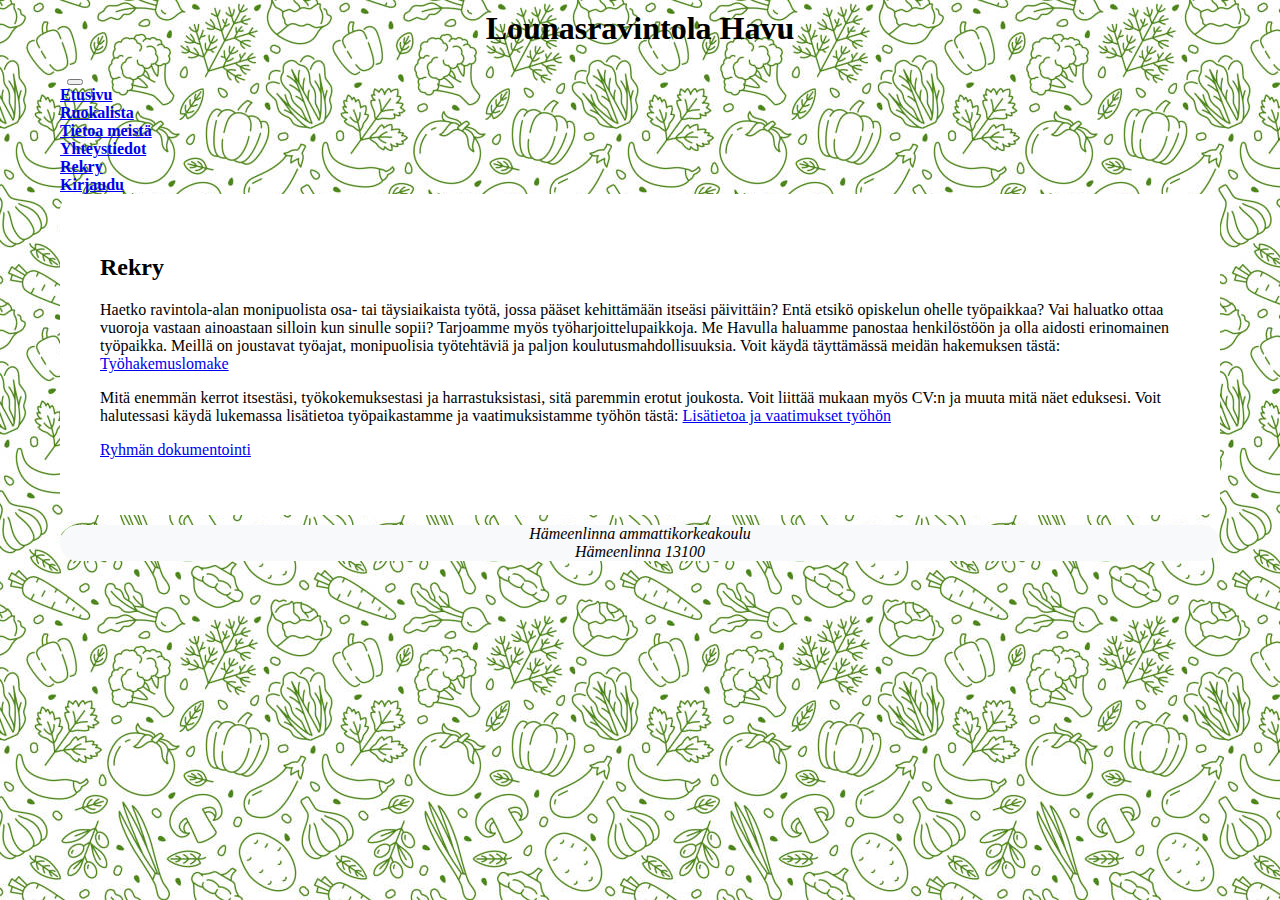
<file: rekry.html>
<!DOCTYPE html>
<html lang="fi">

<head>
  <meta charset="UTF-8">
  <meta http-equiv="X-UA-Compatible" content="IE=edge">
  <meta name="viewport" content="width=device-width, initial-scale=1.0">
  <meta name="description" content="Lounasravintola Havun nettisivut">
  <title>Team 22 - Project Work</title>
  <link href="https://cdn.jsdelivr.net/npm/bootstrap@5.3.0-alpha1/dist/css/bootstrap.min.css" rel="stylesheet"
    integrity="sha384-GLhlTQ8iRABdZLl6O3oVMWSktQOp6b7In1Zl3/Jr59b6EGGoI1aFkw7cmDA6j6gD" crossorigin="anonymous">
    <link href="assets/css/rekrystyle.css" rel="stylesheet" type="text/css">
  <style>
    body {
      margin-right: 60px;
      margin-left: 60px;
      background-image: url(assets/images/backgroundFood.jpg);
      background-repeat: repeat;
    }

    ul {
      display: block;
      margin: auto;
    }
  </style>
</head>

<body>
  <h1>Lounasravintola Havu</h1>
  <header class="row">
    <nav class="navbar navbar-expand-lg bg-secondary-subtle rounded-pill ">
      <div class="container-fluid">

        <button class="navbar-toggler" type="button" data-bs-toggle="collapse" data-bs-target="#navbarSupportedContent"
          aria-controls="navbarSupportedContent" aria-expanded="false" aria-label="Toggle navigation">
          <span class="navbar-toggler-icon"></span>
        </button>
        <div class="collapse navbar-collapse" id="navbarSupportedContent">
          <ul class="navbar-nav me-auto mb-2 mb-lg-0">
            <div></div>
            <li class="nav-item">
              <a class="nav-link active" aria-current="page" href="index.html"><b>Etusivu</b></a>
            </li>
            <li class="nav-item">
              <a class="nav-link active" aria-current="page" href="ruokalista.html"><b>Ruokalista</b></a>
            </li>
            <li class="nav-item">
              <a class="nav-link" href="tietoameista.html"><b>Tietoa meistä</b></a>
            </li>
            <li class="nav-item">
              <a class="nav-link" href="yhteystiedot.html"><b>Yhteystiedot</b></a>
            </li>
            <li class="nav-item">
              <a class="nav-link" href="rekry.html"><b>Rekry</b></a>
            </li>
            <li class="nav-item">
              <a class="nav-link" href="kirjaudu.php"><b>Kirjaudu</b></a>
            </li>
        </div>
        </ul>
      </div>
      </div>
    </nav>
  </header>

  <section>
    <article>
      <h2>Rekry</h2>
      <p>
        Haetko ravintola-alan monipuolista osa- tai täysiaikaista työtä, jossa pääset kehittämään itseäsi päivittäin? Entä etsikö opiskelun ohelle työpaikkaa? Vai haluatko ottaa vuoroja vastaan ainoastaan silloin kun sinulle sopii? Tarjoamme myös työharjoittelupaikkoja. 
        Me Havulla haluamme panostaa henkilöstöön ja olla aidosti erinomainen työpaikka. Meillä on joustavat työajat, monipuolisia työtehtäviä ja paljon koulutusmahdollisuuksia. 
        Voit käydä täyttämässä meidän hakemuksen tästä: <a href="hakemus.html">Työhakemuslomake</a>
      </p>
      <p>
        Mitä enemmän kerrot itsestäsi, työkokemuksestasi ja harrastuksistasi, sitä paremmin erotut joukosta. Voit liittää mukaan myös CV:n ja muuta mitä näet eduksesi.  
        Voit halutessasi käydä lukemassa lisätietoa työpaikastamme ja vaatimuksistamme työhön tästä: <a href="lisatietoa.html">Lisätietoa ja vaatimukset työhön</a>
      </p>

      <p>
        <a href="dokumentointi.html">Ryhmän dokumentointi</a>
      </p>
    </article>
  </section>
  <footer>
    <address>
      Hämeenlinna ammattikorkeakoulu<br>
      Hämeenlinna 13100<br>
    </address>
  </footer>
  <script src="https://cdn.jsdelivr.net/npm/bootstrap@5.3.0-alpha1/dist/js/bootstrap.bundle.min.js"
    integrity="sha384-w76AqPfDkMBDXo30jS1Sgez6pr3x5MlQ1ZAGC+nuZB+EYdgRZgiwxhTBTkF7CXvN"
    crossorigin="anonymous"></script>
</body>

</html>
</file>
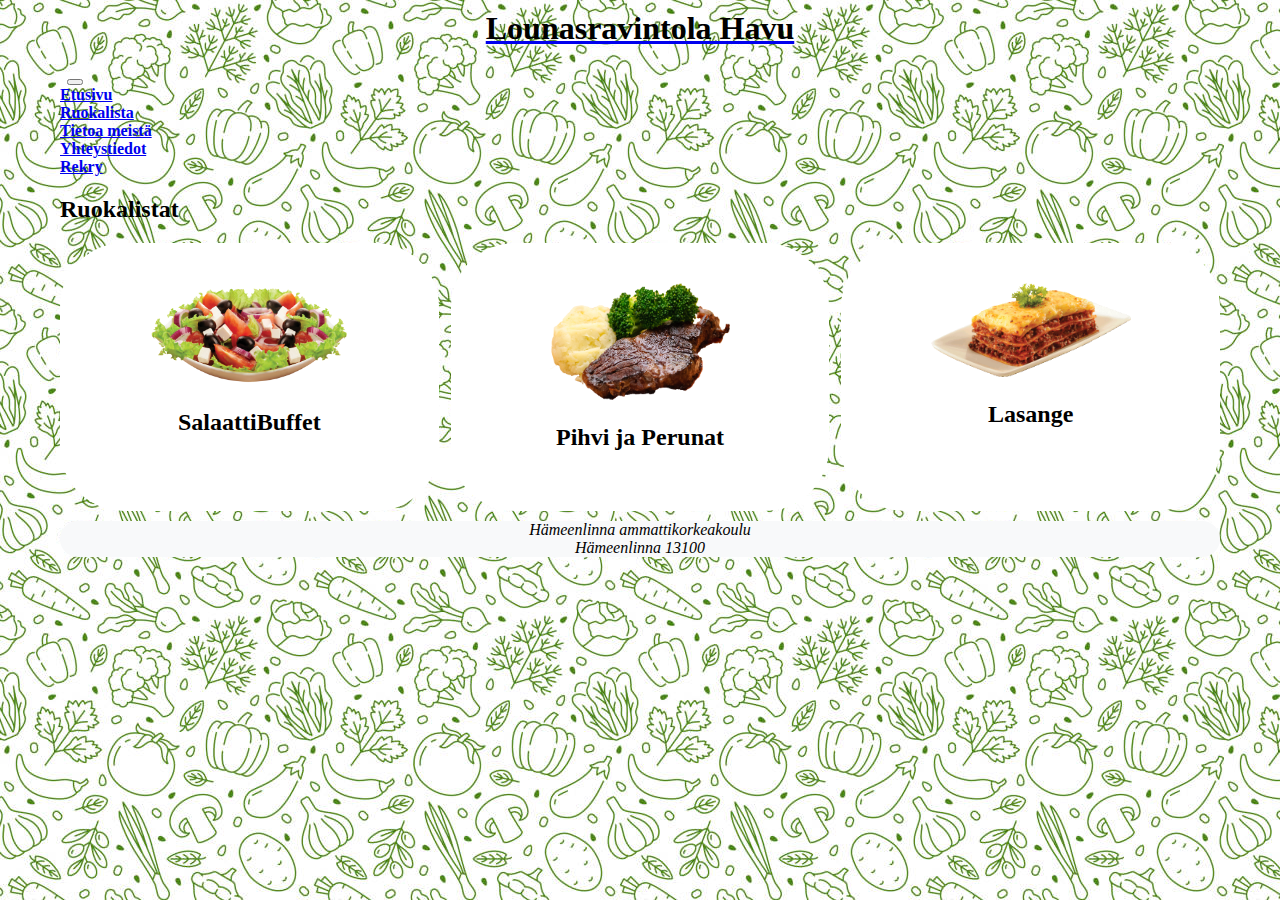
<file: ruokalista.html>
<!DOCTYPE html>
<html lang="fi">

<head>
    <meta charset="UTF-8">
    <meta http-equiv="X-UA-Compatible" content="IE=edge">
    <meta name="viewport" content="width=device-width, initial-scale=1.0">
    <meta name="description" content="Lounasravintola Havun ruokalista">
    <link href="assets/css/style.css" rel="stylesheet" type="text/css">
    <title>Ruokalistat</title>
    <link href="https://cdn.jsdelivr.net/npm/bootstrap@5.3.0-alpha1/dist/css/bootstrap.min.css" rel="stylesheet"
        integrity="sha384-GLhlTQ8iRABdZLl6O3oVMWSktQOp6b7In1Zl3/Jr59b6EGGoI1aFkw7cmDA6j6gD" crossorigin="anonymous">

    <style>
        body {
            margin-right: 60px;
            margin-left: 60px;
            background-image: url('assets/images/backgroundFood.jpg');
            background-repeat: repeat;

        }

        ul {
            display: block;
            margin: auto;
        }
    </style>
</head>

<body>
    <a class="navbar-brand" href="index.html">
        <h1>Lounasravintola Havu</h1>
    </a>
    <header class="row">
        <nav class="navbar navbar-expand-lg bg-secondary-subtle rounded-pill ">
            <div class="container-fluid">
                <button class="navbar-toggler" type="button" data-bs-toggle="collapse"
                    data-bs-target="#navbarSupportedContent" aria-controls="navbarSupportedContent"
                    aria-expanded="false" aria-label="Toggle navigation">
                    <span class="navbar-toggler-icon"></span>
                </button>
                <div class="collapse navbar-collapse" id="navbarSupportedContent">
                    <ul class="navbar-nav me-auto mb-2 mb-lg-0">
                        <li class="nav-item">
                            <a class="nav-link active" aria-current="page" href="index.html"><b>Etusivu</b></a>
                        </li>
                        <li class="nav-item">
                            <a class="nav-link active" aria-current="page" href="ruokalista.html"><b>Ruokalista</b></a>
                        </li>
                        <li class="nav-item">
                            <a class="nav-link" href="tietoameista.html"><b>Tietoa meistä</b></a>
                        </li>
                        <li class="nav-item">
                            <a class="nav-link" href="yhteystiedot.html"><b>Yhteystiedot</b></a>
                        </li>
                        <li class="nav-item">
                            <a class="nav-link" href="rekry.html"><b>Rekry</b></a>
                        </li>
                    </ul>
                </div>
            </div>
        </nav>
    </header>

    <h2>Ruokalistat</h2>
    <div class="main">

        <section>
            <article>
                <img src="assets/images/salaattibuffa.png" alt="opensource image" width="200px">
                <h2>SalaattiBuffet</h2>

            </article>

            <article>
                <img src="assets/images/steak.png" alt="opensource image" width="180px">
                <h2>Pihvi ja Perunat</h2>
            </article>

            <article>
                <img src="assets/images/Lasagna.png" alt="opensource image" width="200px">
                <h2>Lasange</h2>
            </article>
        </section>

    </div>
    <footer>
        <address>
            Hämeenlinna ammattikorkeakoulu<br>
            Hämeenlinna 13100<br>
        </address>
    </footer>

</body>

</html>
</file>
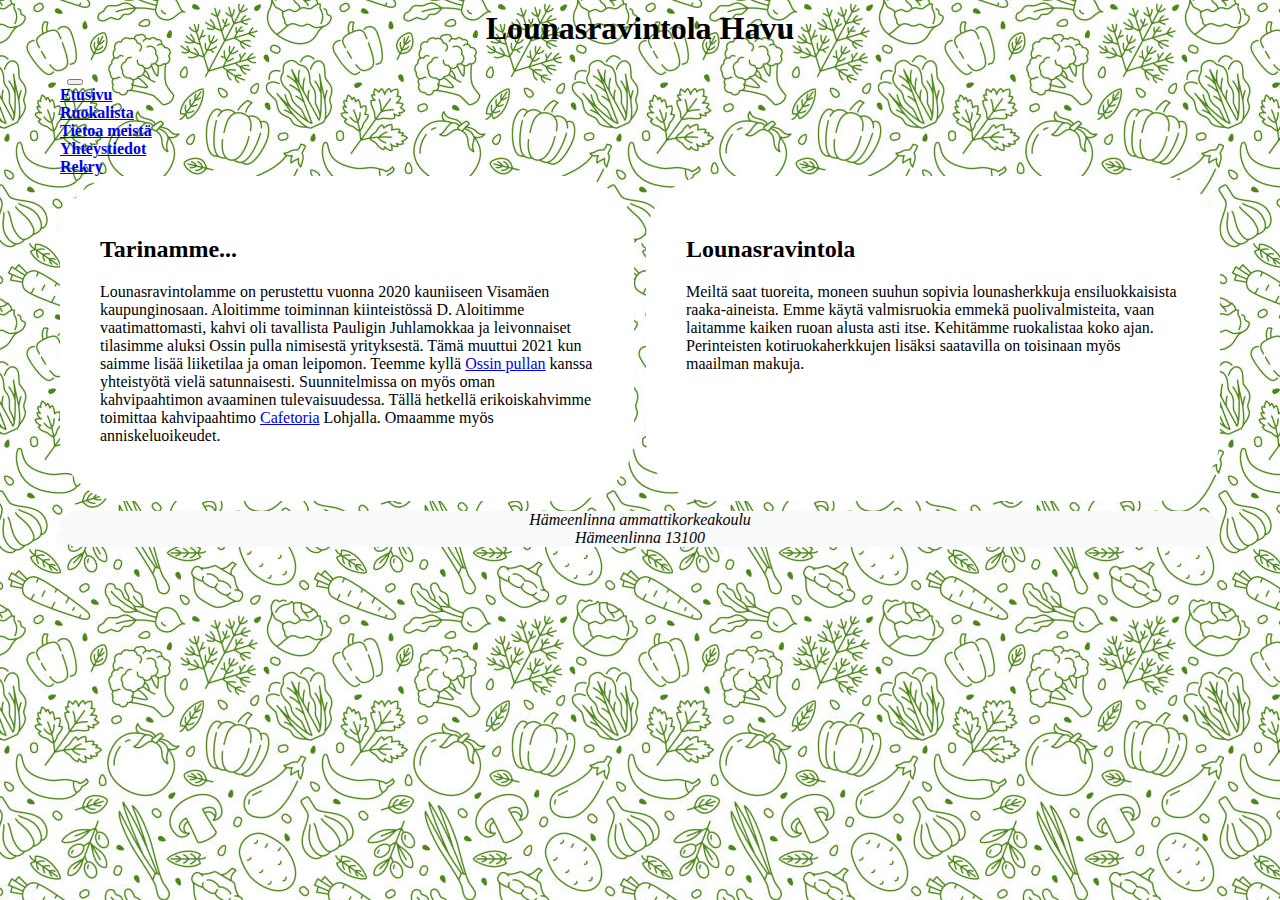
<file: tietoameista.html>
<!DOCTYPE html>
<html lang="fi">

<head>
    <meta charset="UTF-8">
    <meta http-equiv="X-UA-Compatible" content="IE=edge">
    <meta name="viewport" content="width=device-width, initial-scale=1.0">
    <meta name="description" content="Tietoa lounasravintolan Havusta.">
    <title>Projekt Work - Team 22</title>
    <link href="https://cdn.jsdelivr.net/npm/bootstrap@5.3.0-alpha1/dist/css/bootstrap.min.css" rel="stylesheet"
        integrity="sha384-GLhlTQ8iRABdZLl6O3oVMWSktQOp6b7In1Zl3/Jr59b6EGGoI1aFkw7cmDA6j6gD" crossorigin="anonymous">
    <link href="assets/css/style.css" rel="stylesheet" type="text/css">
    <style>
        body {
            margin-right: 60px;
            margin-left: 60px;
            background-image: url('assets/images/backgroundFood.jpg');
            background-repeat: repeat;

        }

        ul {
            display: block;
            margin: auto;
        }
    </style>
</head>

<body>
    <h1>Lounasravintola Havu</h1>
    <header class="row">
        <nav class="navbar navbar-expand-lg bg-secondary-subtle rounded-pill ">
            <div class="container-fluid">

                <button class="navbar-toggler" type="button" data-bs-toggle="collapse"
                    data-bs-target="#navbarSupportedContent" aria-controls="navbarSupportedContent"
                    aria-expanded="false" aria-label="Toggle navigation">
                    <span class="navbar-toggler-icon"></span>
                </button>
                <div class="collapse navbar-collapse" id="navbarSupportedContent">
                    <ul class="navbar-nav me-auto mb-2 mb-lg-0">
                        <div></div>
                        <li class="nav-item">
                            <a class="nav-link active" aria-current="page" href="index.html"><b>Etusivu</b></a>
                        </li>
                        <li class="nav-item">
                            <a class="nav-link active" aria-current="page" href="ruokalista.html"><b>Ruokalista</b></a>
                        </li>
                        <li class="nav-item">
                            <a class="nav-link" href="tietoameista.html"><b>Tietoa meistä</b></a>
                        </li>
                        <li class="nav-item">
                            <a class="nav-link" href="yhteystiedot.html"><b>Yhteystiedot</b></a>
                        </li>
                        <li class="nav-item">
                            <a class="nav-link" href="rekry.html"><b>Rekry</b></a>
                        </li>
                </div>
                </ul>
            </div>
            </div>
        </nav>
    </header>

    <section>
        <article>
            <h2>Tarinamme...</h2>
            <p>
                Lounasravintolamme on perustettu vuonna 2020 kauniiseen Visamäen kaupunginosaan.
                Aloitimme toiminnan kiinteistössä D. Aloitimme vaatimattomasti, kahvi oli tavallista Pauligin
                Juhlamokkaa ja
                leivonnaiset tilasimme aluksi Ossin pulla nimisestä yrityksestä. Tämä muuttui 2021 kun saimme lisää
                liiketilaa ja oman leipomon.
                Teemme kyllä <a href="https://www.ossinpulla.fi/">Ossin pullan</a> kanssa yhteistyötä vielä
                satunnaisesti. Suunnitelmissa on myös oman
                kahvipaahtimon avaaminen tulevaisuudessa. Tällä hetkellä erikoiskahvimme toimittaa kahvipaahtimo <a
                    href="https://www.facebook.com/cafetoriaLohja/">Cafetoria</a> Lohjalla. Omaamme myös
                anniskeluoikeudet.
            </p>
        </article>
        <article>
            <h2>Lounasravintola</h2>
            <p>Meiltä saat tuoreita, moneen suuhun sopivia lounasherkkuja ensiluokkaisista raaka-aineista. Emme käytä
                valmisruokia emmekä puolivalmisteita, vaan laitamme kaiken ruoan alusta asti itse.
                Kehitämme ruokalistaa koko ajan. Perinteisten kotiruokaherkkujen lisäksi saatavilla on toisinaan myös
                maailman makuja. </p>
        </article>
    </section>
    <footer>
        <address>
            Hämeenlinna ammattikorkeakoulu<br>
            Hämeenlinna 13100<br>
        </address>
    </footer>
    <script src="https://cdn.jsdelivr.net/npm/bootstrap@5.3.0-alpha1/dist/js/bootstrap.bundle.min.js"
        integrity="sha384-w76AqPfDkMBDXo30jS1Sgez6pr3x5MlQ1ZAGC+nuZB+EYdgRZgiwxhTBTkF7CXvN"
        crossorigin="anonymous"></script>

</body>

</html>
</file>
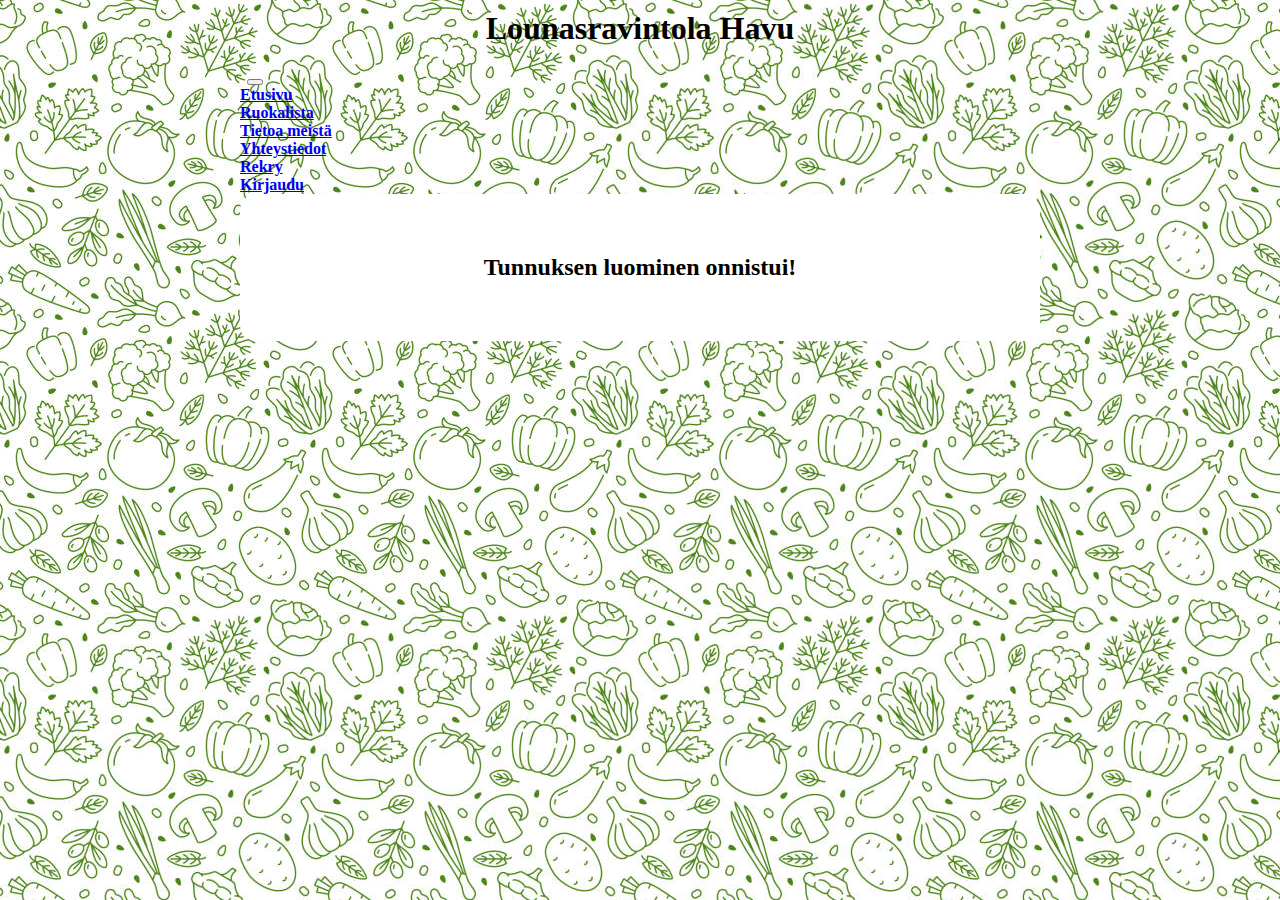
<file: tunnusluotu.html>
<!DOCTYPE html>
<html lang="fi">

<head>
    <meta charset="UTF-8">
    <meta http-equiv="X-UA-Compatible" content="IE=edge">
    <meta name="viewport" content="width=device-width, initial-scale=1.0">
    <title>Kirjaudu</title>
    <link href="https://cdn.jsdelivr.net/npm/bootstrap@5.3.0-alpha1/dist/css/bootstrap.min.css" rel="stylesheet"
        integrity="sha384-GLhlTQ8iRABdZLl6O3oVMWSktQOp6b7In1Zl3/Jr59b6EGGoI1aFkw7cmDA6j6gD" crossorigin="anonymous">
    <link href="assets/css/rekrystyle.css" rel="stylesheet" type="text/css">
    <style>
        body {
            margin-right: 240px;
            margin-left: 240px;
            background-image: url(assets/images/backgroundFood.jpg);
            background-repeat: repeat;

        }

        ul {
            display: block;
            margin: auto;
        }

        h2 {
            text-align: center;
        }
    </style>
</head>

<body>
    <h1>Lounasravintola Havu</h1>
    <header class="row">
        <nav class="navbar navbar-expand-lg bg-secondary-subtle rounded-pill ">
            <div class="container-fluid">

                <button class="navbar-toggler" type="button" data-bs-toggle="collapse"
                    data-bs-target="#navbarSupportedContent" aria-controls="navbarSupportedContent"
                    aria-expanded="false" aria-label="Toggle navigation">
                    <span class="navbar-toggler-icon"></span>
                </button>
                <div class="collapse navbar-collapse" id="navbarSupportedContent">
                    <ul class="navbar-nav me-auto mb-2 mb-lg-0">
                        <div></div>
                        <li class="nav-item">
                            <a class="nav-link active" aria-current="page" href="index.html"><b>Etusivu</b></a>
                        </li>
                        <li class="nav-item">
                            <a class="nav-link active" aria-current="page" href="ruokalista.html"><b>Ruokalista</b></a>
                        </li>
                        <li class="nav-item">
                            <a class="nav-link" href="tietoameista.html"><b>Tietoa meistä</b></a>
                        </li>
                        <li class="nav-item">
                            <a class="nav-link" href="yhteystiedot.html"><b>Yhteystiedot</b></a>
                        </li>
                        <li class="nav-item">
                            <a class="nav-link" href="rekry.html"><b>Rekry</b></a>
                        </li>
                        <li class="nav-item">
                            <a class="nav-link" href="kirjaudu.php"><b>Kirjaudu</b></a>
                        </li>
                </div>
                </ul>
            </div>
            </div>
        </nav>
    </header>
    <article>
        <h2>Tunnuksen luominen onnistui!</h2>
    </article>
</body>

</html>
</file>
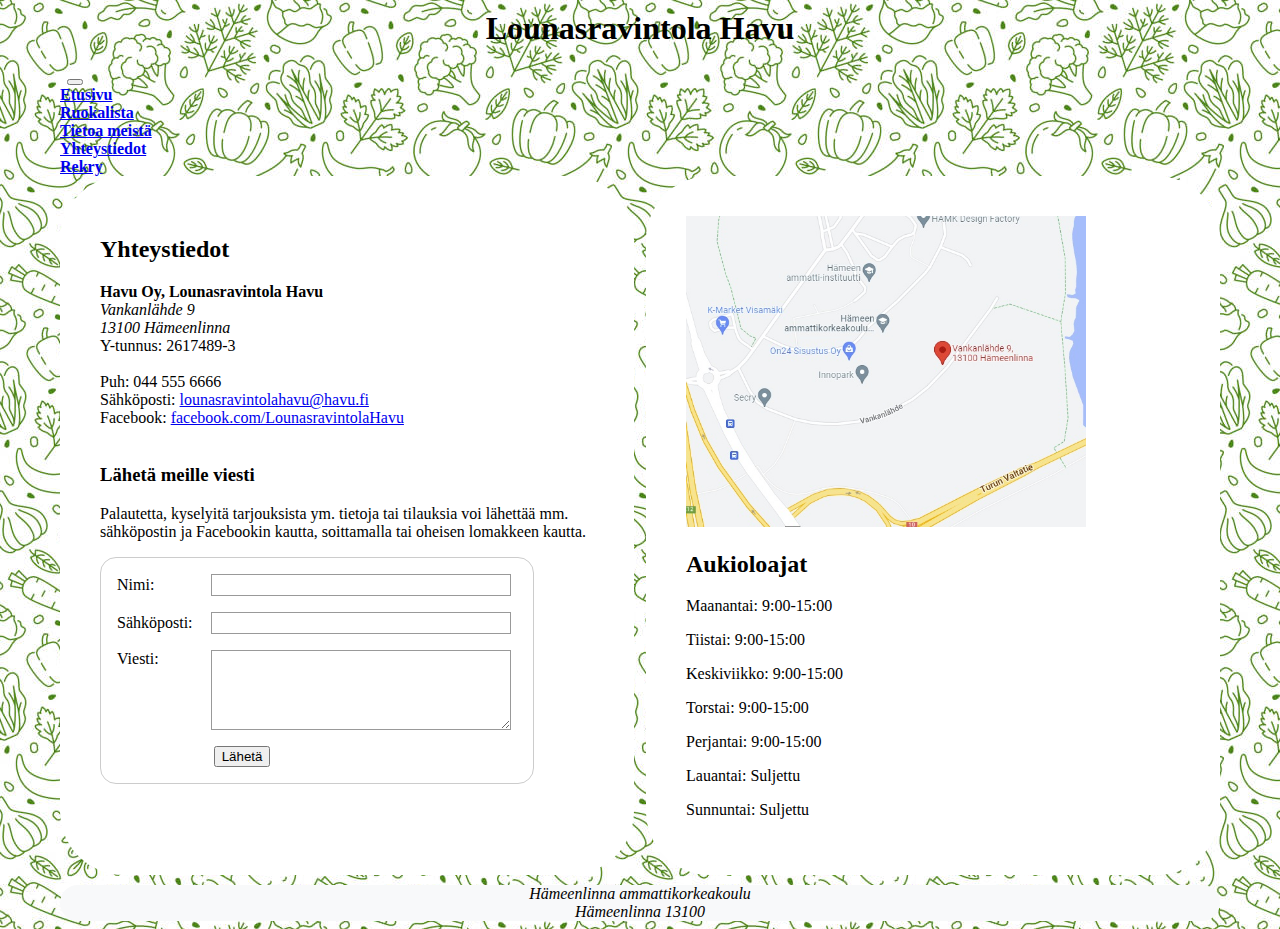
<file: yhteystiedot.html>
<!DOCTYPE html>
<html lang="fi">

<head>
  <meta charset="UTF-8">
  <meta http-equiv="X-UA-Compatible" content="IE=edge">
  <meta name="viewport" content="width=device-width, initial-scale=1.0">
  <meta name="description" content="Lounasravintola Havun yhteystiedot">
  <title>Yhteystiedot</title>
  <link href="https://cdn.jsdelivr.net/npm/bootstrap@5.3.0-alpha1/dist/css/bootstrap.min.css" rel="stylesheet"
    integrity="sha384-GLhlTQ8iRABdZLl6O3oVMWSktQOp6b7In1Zl3/Jr59b6EGGoI1aFkw7cmDA6j6gD" crossorigin="anonymous">
  <link href="assets/css/style.css" rel="stylesheet" type="text/css">

  <style>
    body {
      margin-right: 60px;
      margin-left: 60px;
      background-image: url(assets/images/backgroundFood.jpg);
      background-repeat: repeat;

    }

    ul {
      display: block;
      margin: auto;
    }
  </style>
</head>

<body>
  <h1>Lounasravintola Havu</h1> <a class="navbar-brand" href="index.html">
  </a>
  <header class="row">
    <nav class="navbar navbar-expand-lg bg-secondary-subtle rounded-pill">
      <div class="container-fluid">

        <button class="navbar-toggler" type="button" data-bs-toggle="collapse" data-bs-target="#navbarSupportedContent"
          aria-controls="navbarSupportedContent" aria-expanded="false" aria-label="Toggle navigation">
          <span class="navbar-toggler-icon"></span>
        </button>
        <div class="collapse navbar-collapse" id="navbarSupportedContent">
          <ul class="navbar-nav me-auto mb-2 mb-lg-0">
            <li class="nav-item">
              <a class="nav-link active" aria-current="page" href="index.html"><b>Etusivu</b></a>
            </li>
            <li class="nav-item">
              <a class="nav-link active" aria-current="page" href="ruokalista.html"><b>Ruokalista</b></a>
            </li>
            <li class="nav-item">
              <a class="nav-link" href="tietoameista.html"><b>Tietoa meistä</b></a>
            </li>
            <li class="nav-item">
              <a class="nav-link" href="yhteystiedot.html"><b>Yhteystiedot</b></a>
            </li>
            <li class="nav-item">
              <a class="nav-link" href="rekry.html"><b>Rekry</b></a>
            </li>

          </ul>
        </div>
      </div>
    </nav>
  </header>

  <section>
    <article>
      <h2>Yhteystiedot</h2>
      <b>Havu Oy, Lounasravintola Havu </b> <br>
      <address> Vankanlähde 9 <br>
        13100 Hämeenlinna <br> </address>
      Y-tunnus: 2617489-3 <br> <br>


      <ul>
        <li>Puh: 044 555 6666</li>
        <li>Sähköposti: <a href="mailto:lounasravintola@havu.fi"> lounasravintolahavu@havu.fi</a></li>
        <li>Facebook: <a href="facebook.com">facebook.com/LounasravintolaHavu</a></li>
      </ul>
      <br>
      <h3>Lähetä meille viesti</h3>
      <p>Palautetta, kyselyitä tarjouksista ym. tietoja tai tilauksia voi lähettää mm. sähköpostin ja Facebookin
        kautta, soittamalla tai oheisen lomakkeen kautta.<br></p>
      <form action="/my-handling-form-page" method="post">
        <ul>
          <li>
            <label for="name">Nimi:</label>
            <input type="text" id="name" name="user_name" />
          </li>
          <li>
            <label for="mail">Sähköposti:</label>
            <input type="email" id="mail" name="user_email" />
          </li>
          <li>
            <label for="msg">Viesti:</label>
            <textarea id="msg" name="user_message"></textarea>
          </li>
          <li class="button">
            <button type="submit">Lähetä</button>
          </li>

        </ul>
      </form>
    </article>
    <article>
      <img src="assets/images/kartta.jpg" alt="Kartta" width="400">
      <br>
      <h2>Aukioloajat</h2>
      <p>Maanantai: 9:00-15:00 </p>
      <p>Tiistai: 9:00-15:00</p>
      <p>Keskiviikko: 9:00-15:00</p>
      <p>Torstai: 9:00-15:00</p>
      <p>Perjantai: 9:00-15:00</p>
      <p>Lauantai: Suljettu</p>
      <p>Sunnuntai: Suljettu</p>
    </article>
  </section>
  <footer>
    <address>
      Hämeenlinna ammattikorkeakoulu<br>
      Hämeenlinna 13100<br>
    </address>
  </footer>
  <script src="https://cdn.jsdelivr.net/npm/bootstrap@5.3.0-alpha1/dist/js/bootstrap.bundle.min.js"
    integrity="sha384-w76AqPfDkMBDXo30jS1Sgez6pr3x5MlQ1ZAGC+nuZB+EYdgRZgiwxhTBTkF7CXvN"
    crossorigin="anonymous"></script>
</body>

</html>
</file>
<file: assets/css/style.css>
body {
  margin-left: 40px;
  margin-right: 40px;
}

a:hover {
  color: rgb(38, 125, 255);
}

img {
  max-width: 100%;
}

.main {
  text-align: center;
}

section {
  display: flex;
  gap: 12px;
  flex-direction: row;
  flex-wrap: wrap;
}

article {
  flex: 3;
  border-radius: 4em
}

article:nth-of-type(0) {
  flex: 7;
}

footer {
  background-color: #f8f9fa;
  text-align: center;
  border-radius: 4em;
}

article {
  padding: 40px;
  margin-bottom: 10px;
  background: white;

}

.row {
  margin-top: 10px;

}

h1 {
  text-align: center;
  margin-top: 10px;
  color: rgb(0, 0, 0);
}

ul {
  display: block;
  margin: auto;
}


form {
  width: 400px;
  padding: 1em;
  border: 1px solid #ccc;
  border-radius: 1em;
}

ul {
  list-style: none;
  padding: 0;
  margin: 0;
}

form li+li {
  margin-top: 1em;
}

label {
  display: inline-block;
  width: 90px;
  text-align: left;
}

input,
textarea {
  font: 1em sans-serif;
  width: 300px;
  box-sizing: border-box;
  border: 1px solid #999;
}

input:focus,
textarea:focus {
  border-color: #000;
}

textarea {
  vertical-align: top;
  height: 5em;
}

.button {
  padding-left: 90px;
}

button {
  margin-left: 0.5em;
}
</file>
<file: assets/css/rekrystyle.css>
body {
  margin-left: 40px;
  margin-right: 40px;

}

a:hover {
  color: rgb(38, 125, 255);

}

img {
  max-width: 100%;

}

.main {
  text-align: center;
}


section {
  display: flex;
  gap: 12px;
  flex-direction: row;
  flex-wrap: wrap;
}

article {
  flex: 6;
  border-radius: 1em;

}

article:nth-of-type(0) {
  flex: 7;
}

footer {
  background-color: #f8f9fa;
  text-align: center;
  border-radius: 4em;
}

article {
  padding: 40px;
  margin-bottom: 10px;
  background: white;

}

.row {
  margin-top: 10px;

}

h1 {
  text-align: center;
  margin-top: 10px;
  color: rgb(0, 0, 0);
}


form {
  margin: 0 auto;
  width: 400px;
  padding: 1em;
  border: 1px solid #ccc;
  border-radius: 1em;
}

ul {
  list-style: none;
  padding: 0;
  margin: 0;
}

form li+li {
  margin-top: 1em;
}

label {
  display: inline-block;
  width: 90px;
  text-align: left;
}

input {
  margin: 0.4rem;
}

textarea {
  font: 1em sans-serif;
  width: 300px;
  box-sizing: border-box;
  border: 1px solid #999;
}

input:focus,
textarea:focus {
  border-color: #000;
}

.button {
  padding-left: 90px;
}

button {
  margin-left: 0.5em;
}

input[type="date"]::-webkit-datetime-edit,
input[type="date"]::-webkit-inner-spin-button,
input[type="date"]::-webkit-clear-button {
  color: #fff;
  position: relative;
}

input[type="date"]::-webkit-datetime-edit-year-field {
  position: absolute !important;
  border-left: 1px solid #8c8c8c;
  padding: 2px;
  color: #000;
  left: 56px;
}

input[type="date"]::-webkit-datetime-edit-month-field {
  position: absolute !important;
  border-left: 1px solid #8c8c8c;
  padding: 2px;
  color: #000;
  left: 26px;
}


input[type="date"]::-webkit-datetime-edit-day-field {
  position: absolute !important;
  color: #000;
  padding: 2px;
  left: 4px;

}
</file>
